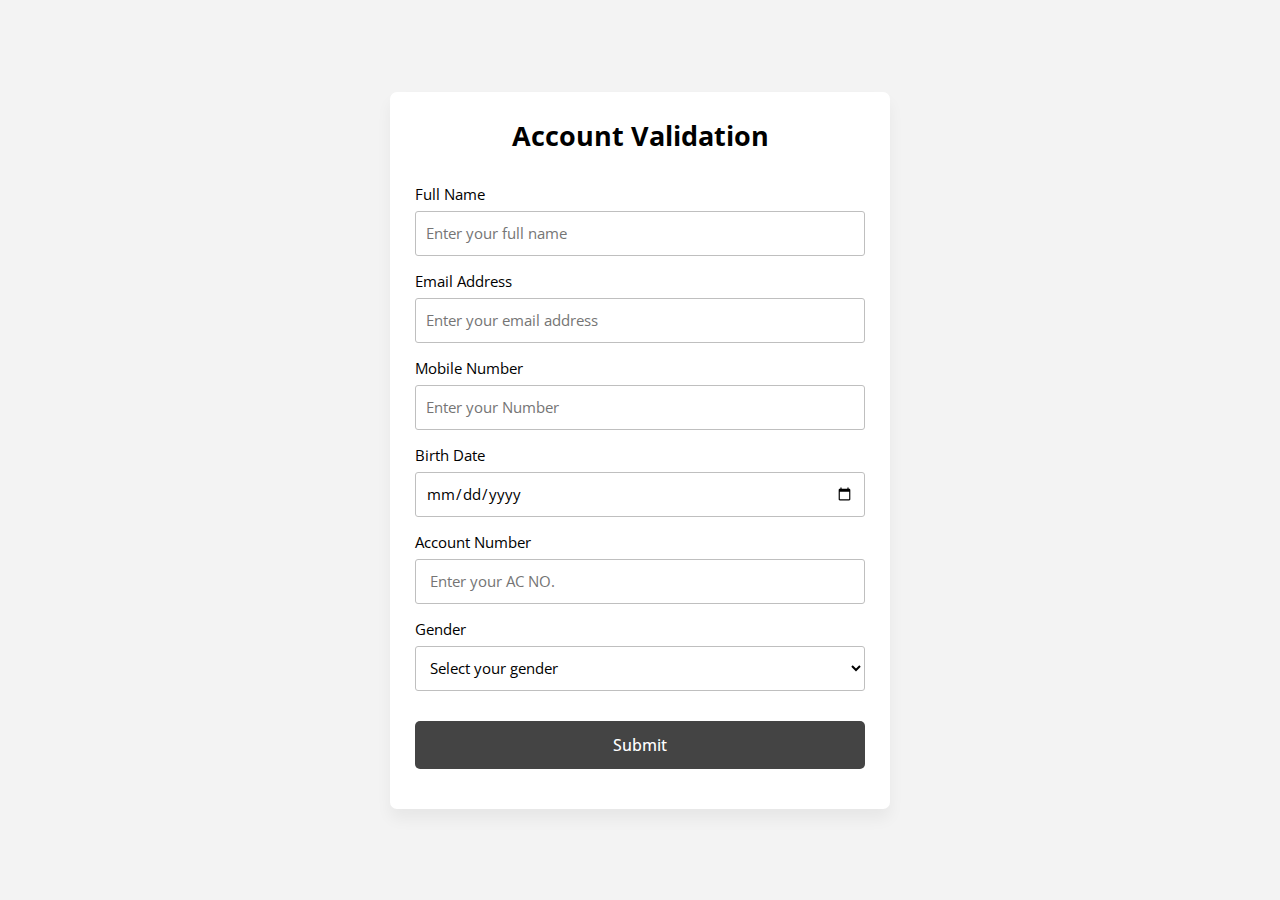
<file: Account_validation.html>
<!DOCTYPE html>
<html lang="en">
  <head>
    <meta charset="UTF-8">
    <meta name="viewport" content="width=device-width, initial-scale=1.0">
    <title>Account Validation</title>
    <link rel="stylesheet" href="validation.css">
    <link rel="stylesheet" href="" />
  </head>
  <body>
    <form action="thank-you.html">
      <h2>Account Validation</h2>
      <div class="form-group fullname">
        <label for="fullname">Full Name</label>
        <input type="text" id="fullname" placeholder="Enter your full name">
      </div>
      <div class="form-group email">
        <label for="email">Email Address</label>
        <input type="text" id="email" placeholder="Enter your email address">
      </div>
      <div class="form-group password">
        <label for="password">Mobile Number</label>
        <input type="number" id="number" placeholder="Enter your Number">
        <i id="pass-toggle-btn" class="fa-solid fa-eye"></i>
      </div>
      <div class="form-group date">
        <label for="date">Birth Date</label>
        <input type="date" id="date" placeholder="Select your date">
      </div>
      <div class="form-group date">
        <label for="date">Account Number</label>
        <input type="Number" id="Acnumber" placeholder=" Enter your AC NO.">
      </div>
      <div class="form-group gender">
        <label for="gender">Gender</label>
        <select id="gender">
          <option value="" selected disabled>Select your gender</option>
          <option value="Male">Male</option>
          <option value="Female">Female</option>
          <option value="Other">Other</option>
        </select>
      </div>
      <div class="form-group submit-btn">
        <input type="submit" value="Submit">
      </div>
    </form>

    <script src="validation.js"></script>
  </body>
</html>
</file>
<file: validation.css>
@import url('https://fonts.googleapis.com/css2?family=Open+Sans:wght@400;500;600;700&display=swap');

* {
  margin: 0;
  padding: 0;
  box-sizing: border-box;
  font-family: 'Open Sans', sans-serif;
}

body {
  display: flex;
  align-items: center;
  justify-content: center;
  padding: 0 10px;
  min-height: 100vh;
  background: #f3f3f3;
}

form {
  padding: 25px;
  background: #fff;
  max-width: 500px;
  width: 100%;
  border-radius: 7px;
  box-shadow: 0 10px 15px rgba(0, 0, 0, 0.05);
}

form h2 {
  font-size: 27px;
  text-align: center;
  margin: 0px 0 30px;
}

form .form-group {
  margin-bottom: 15px;
  position: relative;
}

form label {
  display: block;
  font-size: 15px;
  margin-bottom: 7px;
}

form input,
form select {
  height: 45px;
  padding: 10px;
  width: 100%;
  font-size: 15px;
  outline: none;
  background: #fff;
  border-radius: 3px;
  border: 1px solid #bfbfbf;
}

form input:focus,
form select:focus {
  border-color: #9a9a9a;
}

form input.error,
form select.error {
  border-color: #f91919;
  background: #f9f0f1;
}

form small {
  font-size: 14px;
  margin-top: 5px;
  display: block;
  color: #f91919;
}

form .password i {
  position: absolute;
  right: 0px;
  height: 45px;
  top: 28px;
  font-size: 13px;
  line-height: 45px;
  width: 45px;
  cursor: pointer;
  color: #939393;
  text-align: center;
}

.submit-btn {
  margin-top: 30px;
}

.submit-btn input {
  color: white;
  border: none;
  height: auto;
  font-size: 16px;
  padding: 13px 0;
  border-radius: 5px;
  cursor: pointer;
  font-weight: 500;
  text-align: center;
  background: #444;
  transition: 0.2s ease;
}

.submit-btn input:hover {
  background: #666;
}
</file>
